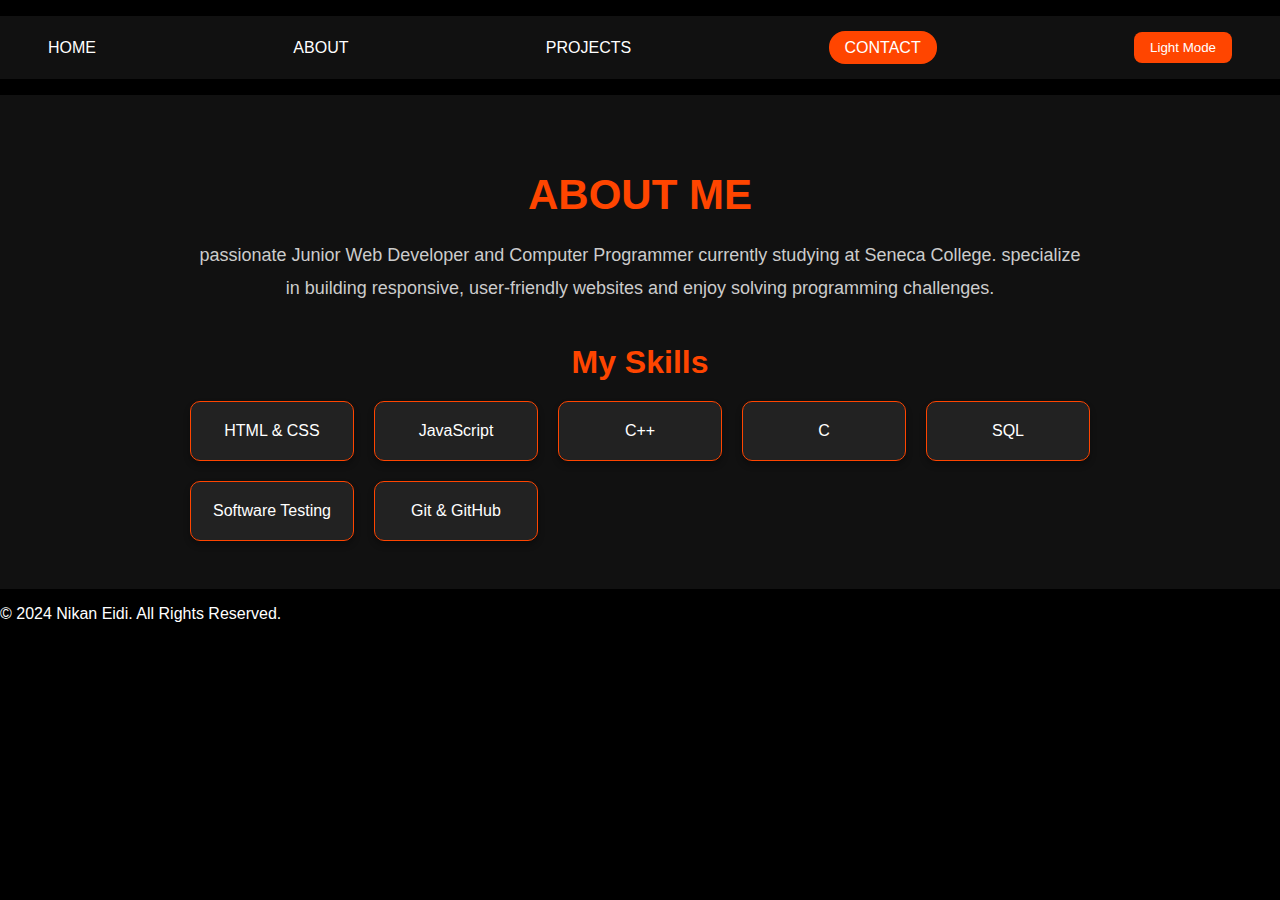
<file: about.html>
<!DOCTYPE html>
<html lang="en">
<head>
  <meta charset="UTF-8">
  <meta name="viewport" content="width=device-width, initial-scale=1.0">
  <title>About</title>
  <link rel="stylesheet" href="style.css">
</head>
<body>
  <nav>
    <ul class="navbar">
      <li><a href="index.html">Home</a></li>
      <li><a href="about.html">About</a></li>
      <li><a href="projects.html" class="active">Projects</a></li>
      <li><a href="contact.html" class="contact-button">Contact</a></li>
      <li><button id="theme-toggle" class="theme-toggle">Light Mode</button></li>
    </ul>
  </nav>
  <section class="about">
    <div class="about-container">
      <div class="about-header">
        <h1>About Me</h1>
        <p> passionate Junior Web Developer and Computer Programmer currently studying at Seneca College. specialize in building responsive, user-friendly websites and enjoy solving programming challenges.</p>
      </div>
      <div class="about-skills">
        <h2>My Skills</h2>
        <div class="skills-grid">
          <div class="skill-card">HTML & CSS</div>
          <div class="skill-card">JavaScript</div>
          <div class="skill-card">C++</div>
          <div class="skill-card">C</div>
          <div class="skill-card">SQL</div>
          <div class="skill-card">Software Testing</div>
          <div class="skill-card">Git & GitHub</div>
        </div>
      </div>
    </div>
  </section>
  <script src="script.js"></script>
  <footer class="footer">
    <p>&copy; 2024 Nikan Eidi. All Rights Reserved.</p>
  </footer>
</body>
</html>
</file>
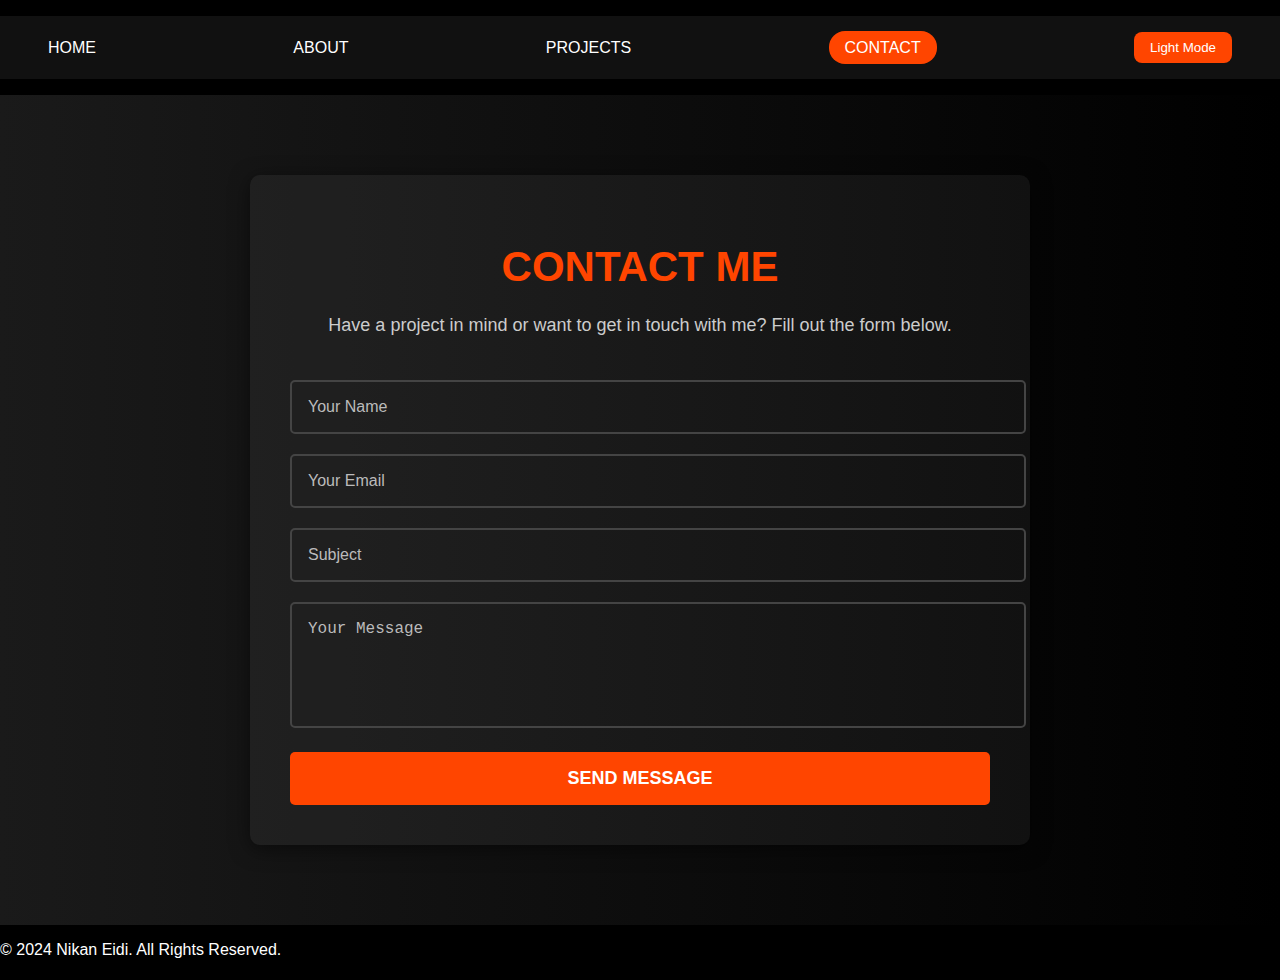
<file: contact.html>
<!DOCTYPE html>
<html lang="en">
<head>
  <meta charset="UTF-8">
  <meta name="viewport" content="width=device-width, initial-scale=1.0">
  <title>Contact</title>
  <link rel="stylesheet" href="style.css">
</head>
<body>
  <nav>
    <ul class="navbar">
      <li><a href="index.html">Home</a></li>
      <li><a href="about.html">About</a></li>
      <li><a href="projects.html" class="active">Projects</a></li>
      <li><a href="contact.html" class="contact-button">Contact</a></li>
      <li><button id="theme-toggle" class="theme-toggle">Light Mode</button></li>
    </ul>
  </nav>
  <section class="contact">
    <div class="contact-container">
      <h1>Contact Me</h1>
      <p>Have a project in mind or want to get in touch with me? Fill out the form below.</p>
      <form action="https://formsubmit.co/nikaneydi1984@gmail.com" method="POST" class="contact-form">
        <div class="form-group">
          <input type="text" name="name" placeholder="Your Name" required>
        </div>
        <div class="form-group">
          <input type="email" name="email" placeholder="Your Email" required>
        </div>
        <div class="form-group">
          <input type="text" name="subject" placeholder="Subject" required>
        </div>
        <div class="form-group">
          <textarea name="message" placeholder="Your Message" rows="5" required></textarea>
        </div>
        <input type="hidden" name="_captcha" value="false">
        <button type="submit" class="submit-button">Send Message</button>
      </form>
    </div>
  </section>
  <script src="script.js"></script>
  <footer class="footer">
    <p>&copy; 2024 Nikan Eidi. All Rights Reserved.</p>
  </footer>
</body>
</html>
</file>
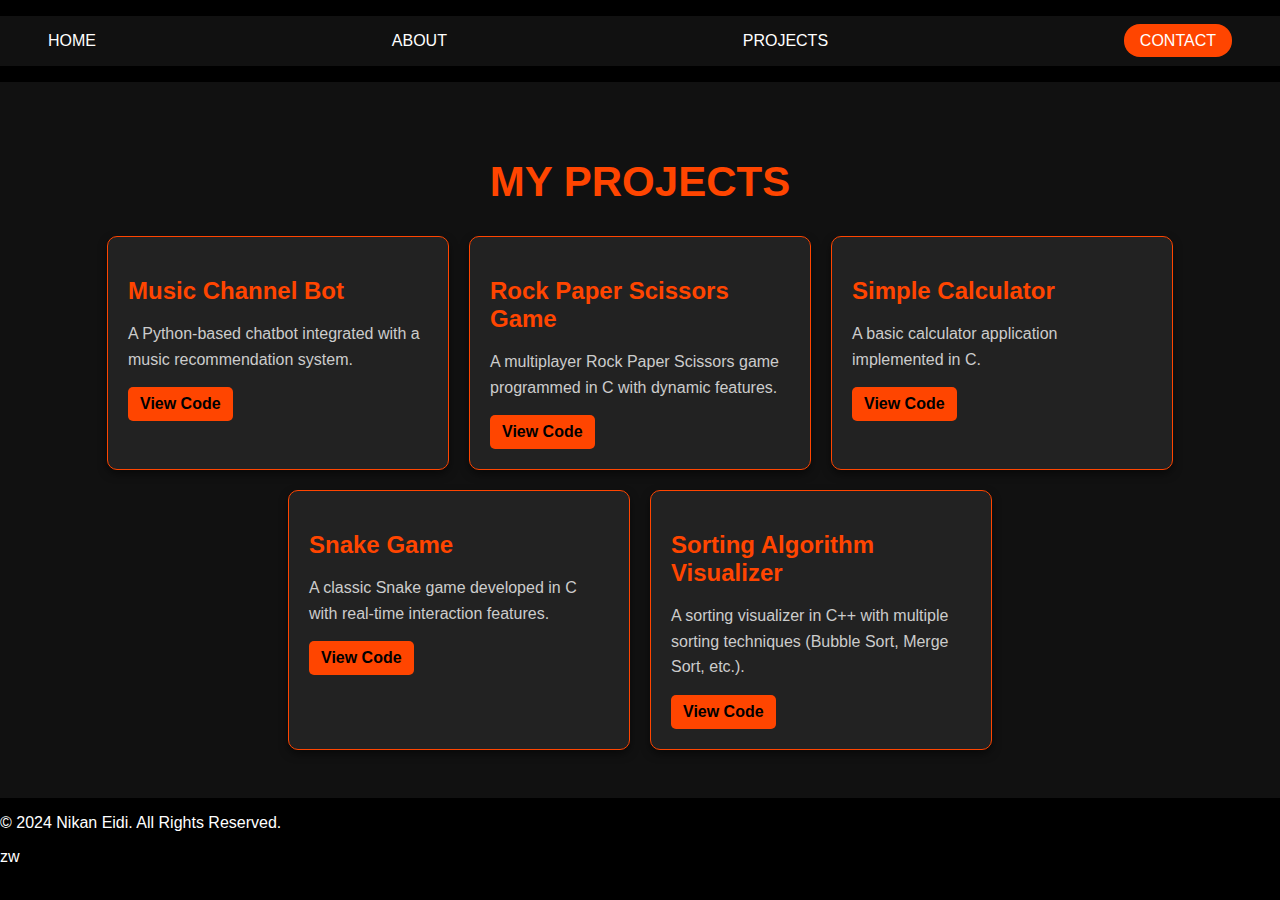
<file: projects.html>
<!DOCTYPE html>
<html lang="en">
<head>
  <meta charset="UTF-8">
  <meta name="viewport" content="width=device-width, initial-scale=1.0">
  <title>My Projects</title>
  <link rel="stylesheet" href="style.css">
</head>
<body>
  <nav>
    <ul class="navbar">
      <li><a href="index.html">Home</a></li>
      <li><a href="about.html">About</a></li>
      <li><a href="projects.html" class="active">Projects</a></li>
      <li><a href="contact.html" class="contact-button">Contact</a></li>
    </ul>
  </nav>

  <section class="projects">
    <h1>My Projects</h1>
    <div class="project-container">
      <div class="project-card">
        <h2>Music Channel Bot</h2>
        <p>A Python-based chatbot integrated with a music recommendation system.</p>
        <a href="https://github.com/NikanEidi/Telegram-Music-Channel-Bot-" target="_blank">View Code</a>
      </div>

      <div class="project-card">
        <h2>Rock Paper Scissors Game</h2>
        <p>A multiplayer Rock Paper Scissors game programmed in C with dynamic features.</p>
        <a href="https://github.com/NikanEidi/Rock_Paper_Scissors" target="_blank">View Code</a>
      </div>

      <div class="project-card">
        <h2>Simple Calculator</h2>
        <p>A basic calculator application implemented in C.</p>
        <a href="https://github.com/NikanEidi/Simple_calculator" target="_blank">View Code</a>
      </div>

      <div class="project-card">
        <h2>Snake Game</h2>
        <p>A classic Snake game developed in C with real-time interaction features.</p>
        <a href="https://github.com/NikanEidi/Snake_Game" target="_blank">View Code</a>
      </div>

      <div class="project-card">
        <h2>Sorting Algorithm Visualizer</h2>
        <p>A sorting visualizer in C++ with multiple sorting techniques (Bubble Sort, Merge Sort, etc.).</p>
        <a href="https://github.com/NikanEidi/sortify" target="_blank">View Code</a>
      </div>
    </div>
  </section>

  <footer class="footer">
    <p>&copy; 2024 Nikan Eidi. All Rights Reserved.</p>
  </footer>
</body>
</html>zw
</file>
<file: style.css>
:root {
  --bg-color: #000;
  --text-color: #fff;
  --accent-color: orangered;
}

body {
  margin: 0;
  font-family: Arial, sans-serif;
  background-color: var(--bg-color);
  color: var(--text-color);
}

/* Loader */
.loader {
  position: fixed;
  top: 0;
  left: 0;
  width: 100%;
  height: 100%;
  background: var(--bg-color);
  display: flex;
  align-items: center;
  justify-content: center;
  z-index: 9999;
}

.logo-animation {
  display: flex;
  gap: 10px;
}

.letter {
  font-size: 3rem; /* Use rem for scalability */
  font-weight: bold;
  color: var(--accent-color);
  opacity: 0;
  animation: fade-in 2.5s ease-in-out forwards;
}

.letter:nth-child(1) {
  animation-delay: 0.5s;
}

.letter:nth-child(2) {
  animation-delay: 1.5s;
}

@keyframes fade-in {
  0% {
    opacity: 0;
    transform: scale(0.5);
  }
  100% {
    opacity: 1;
    transform: scale(1);
  }
}

/* Navbar */
.navbar {
  display: flex;
  align-items: center;
  justify-content: space-between;
  padding: 1rem 2rem; /* Use rem for padding */
  background-color: #111;
  list-style: none;
}

.navbar li {
  margin: 0 1rem; /* Use rem for margin */
}

.navbar a {
  text-decoration: none;
  color: var(--text-color);
  font-size: 1rem; /* Use rem for font size */
  text-transform: uppercase;
}

.navbar a:hover {
  color: var(--accent-color);
}

.profile-icon {
  width: 2.5rem; /* Use rem for size */
  height: 2.5rem;
  border-radius: 50%;
}

.contact-button {
  padding: 0.5rem 1rem; /* Use rem for padding */
  background-color: var(--accent-color);
  color: var(--bg-color);
  border-radius: 1rem; /* Use rem for border radius */
}

.contact-button:hover {
  background-color: var(--text-color);
  color: var(--bg-color);
}

.theme-toggle {
  padding: 0.5rem 1rem; /* Use rem for padding */
  background: var(--accent-color);
  color: var(--text-color);
  border: none;
  border-radius: 0.5rem; /* Use rem for border radius */
  cursor: pointer;
}

.theme-toggle:hover {
  opacity: 0.8;
}

/* Main Content */
.main-content {
  display: flex; /* Use flexbox for layout */
  align-items: center; /* Center items vertically */
  justify-content: space-between; /* Space between image and text */
  padding: 3rem 5%; /* Use percentage for padding */
}

.image-section {
  flex: 1; /* Allow the image section to grow */
  margin-right: 20px; /* Space between image and text */
}

.image-section img {
  width: 100%; /* Make image responsive */
  max-width: 750px; /* Limit max width */
  height: auto; /* Maintain aspect ratio */
  border-radius: 0.625rem; /* Use rem for border radius */
}

.text-section {
  flex: 1; /* Allow the text section to grow */
  max-width: 500px; /* Limit max width for text */
  text-align: left; /* Align text to the left */
}

.text-section h1 {
  font-size: 2.25rem; /* Use rem for font size */
  color: var(--accent-color);
}

.text-section h2 {
  font-size: 1.75rem; /* Use rem for font size */
  margin-top: 0.625rem; /* Use rem for margin */
}

.text-section h2 span {
  color: var(--accent-color);
}

.text-section p {
  margin-top: 1.25rem; /* Use rem for margin */
  font-size: 1rem; /* Use rem for font size */
  line-height: 1.6;
}

.cv-button {
  padding: 0.5rem 1rem; /* Use rem for padding */
  background-color: var(--accent-color);
  color: var(--bg-color );
  border: none;
  border-radius: 0.5rem; /* Use rem for border radius */
  cursor: pointer;
}

.cv-button:hover {
  background-color: var(--text-color);
  color: var(--accent-color);
}

/* Media Queries */
@media (max-width: 768px) {
  .main-content {
    flex-direction: column; /* Stack elements on smaller screens */
    padding: 2rem 5%; /* Adjust padding */
  }

  .image-section {
    margin-right: 0; /* Remove margin on smaller screens */
    margin-bottom: 20px; /* Add margin below image */
  }

  .text-section {
    text-align: center; /* Center text on smaller screens */
  }

  .navbar {
    flex-direction: column; /* Stack navbar items */
    padding: 1rem; /* Adjust padding */
  }

  .navbar li {
    margin: 0.5rem 0; /* Adjust margin */
  }

  .text-section h1,
  .text-section h2,
  .about-header h1,
  .projects h1,
  .contact h1 {
    font-size: 1.5rem; /* Adjust font size */
  }

  .text-section p,
  .about-header p,
  .contact p {
    font-size: 0.875rem; /* Adjust font size */
  }

  .project-card {
    width: 100%; /* Make project cards full width */
    max-width: 300px; /* Limit max width */
  }
}

/* About Section */
.about {
  padding: 3rem 2rem; /* Use rem for padding */
  background-color: #111;
  color: var(--text-color);
  text-align: center;
}

.about-container {
  max-width: 900px;
  margin: 0 auto;
}

.about-header h1 {
  font-size: 2.625rem; /* Use rem for font size */
  margin-bottom: 1.25rem; /* Use rem for margin */
  color: var(--accent-color);
  text-transform: uppercase;
}

.about-header p {
  font-size: 1.125rem; /* Use rem for font size */
  line-height: 1.8;
  color: #ccc;
  margin-bottom: 2.5rem; /* Use rem for margin */
}

.about-skills h2 {
  font-size: 2rem; /* Use rem for font size */
  margin-bottom: 1.25rem; /* Use rem for margin */
  color: var(--accent-color);
}

.skills-grid {
  display: grid;
  grid-template-columns: repeat(auto-fit, minmax(150px, 1fr));
  gap: 1.25rem; /* Use rem for gap */
}

.skill-card {
  background-color: #222;
  border: 1px solid var(--accent-color);
  padding: 1.25rem; /* Use rem for padding */
  font-size: 1rem; /* Use rem for font size */
  color: var(--text-color);
  border-radius: 0.625rem; /* Use rem for border radius */
  box-shadow: 0 4px 6px rgba(0, 0, 0, 0.3);
  transition: transform 0.2s, box-shadow 0.2s;
}

.skill-card:hover {
  transform: translateY(-5px);
  box-shadow: 0 6px 12px rgba(0, 0, 0, 0.5);
}

/* Projects */
.projects {
  padding: 3rem 2rem; /* Use rem for padding */
  background-color: #111;
  color: var(--text-color);
}

.projects h1 {
  font-size: 2.625rem; /* Use rem for font size */
  text-transform: uppercase;
  color: var(--accent-color);
  margin-bottom: 1.875rem; /* Use rem for margin */
  text-align: center;
}

.project-container {
  display: flex;
  flex-wrap: wrap;
  justify-content: center;
  gap: 1.25rem; /* Use rem for gap */
  padding: 0 2rem; /* Use rem for padding */
}

.project-card {
  background-color: #222;
  border: 1px solid var(--accent-color);
  padding: 1.25rem; /* Use rem for padding */
  border-radius: 0.625rem; /* Use rem for border radius */
  width: 300px;
  box-shadow: 0 4px 8px rgba(0, 0, 0, 0.5);
  transition: transform 0.3s ease, box-shadow 0.3s ease;
}

.project 
-card:hover {
  transform: translateY(-10px);
  box-shadow: 0 8px 16px rgba(0, 0, 0, 0.7);
}

.project-card h2 {
  color: var(--accent-color);
  font-size: 1.5rem; /* Use rem for font size */
  margin-bottom: 0.625rem; /* Use rem for margin */
}

.project-card p {
  font-size: 1rem; /* Use rem for font size */
  color: #ccc;
  line-height: 1.6;
  margin-bottom: 0.9375rem; /* Use rem for margin */
}

.project-card a {
  display: inline-block;
  padding: 0.5rem 0.75rem; /* Use rem for padding */
  background-color: var(--accent-color);
  color: var(--bg-color);
  text-decoration: none;
  border-radius: 0.3125rem; /* Use rem for border radius */
  font-weight: bold;
  transition: background 0.3s ease;
}

.project-card a:hover {
  background-color: #ff6633;
  color: var(--text-color);
}

/* Contact Section */
.contact {
  padding: 5rem 2rem; /* Use rem for padding */
  text-align: center;
  background: linear-gradient(to right, #1a1a1a, #000);
}

.contact-container {
  max-width: 700px;
  margin: 0 auto;
  background: rgba(255, 255, 255, 0.05);
  border-radius: 0.625rem; /* Use rem for border radius */
  padding: 2.5rem; /* Use rem for padding */
  box-shadow: 0 4px 20px rgba(0, 0, 0, 0.5);
}

.contact h1 {
  font-size: 2.625rem; /* Use rem for font size */
  margin-bottom: 1.25rem; /* Use rem for margin */
  color: var(--accent-color);
  text-transform: uppercase;
}

.contact p {
  font-size: 1.125rem; /* Use rem for font size */
  line-height: 1.6;
  color: #ccc;
  margin-bottom: 2.5rem; /* Use rem for margin */
}

.contact-form {
  display: flex;
  flex-direction: column;
  gap: 1.25rem; /* Use rem for gap */
}

.form-group {
  position: relative;
}

.form-group input,
.form-group textarea {
  width: 100%;
  padding: 1rem; /* Use rem for padding */
  font-size: 1rem; /* Use rem for font size */
  color: var(--text-color);
  background: transparent;
  border: 2px solid #444;
  border-radius: 0.3125rem; /* Use rem for border radius */
  outline: none;
  transition: border 0.3s ease, box-shadow 0.3s ease;
}

.form-group input::placeholder,
.form-group textarea::placeholder {
  color: #bbb;
}

.form-group input:focus,
.form-group textarea:focus {
  border: 2px solid var(--accent-color);
  box-shadow: 0 0 10px var(--accent-color);
}

textarea {
  resize: none;
}

.submit-button {
  padding: 1rem; /* Use rem for padding */
  font-size: 1.125rem; /* Use rem for font size */
  font-weight: bold;
  text-transform: uppercase;
  background: var(--accent-color);
  color: var(--text-color);
  border: none;
  border-radius: 0.3125rem; /* Use rem for border radius */
  cursor: pointer;
  transition: background 0.3s ease, transform 0.2s ease;
}

.submit-button:hover {
  background: #ff6633;
  transform: scale(1.05);
}
</file>
